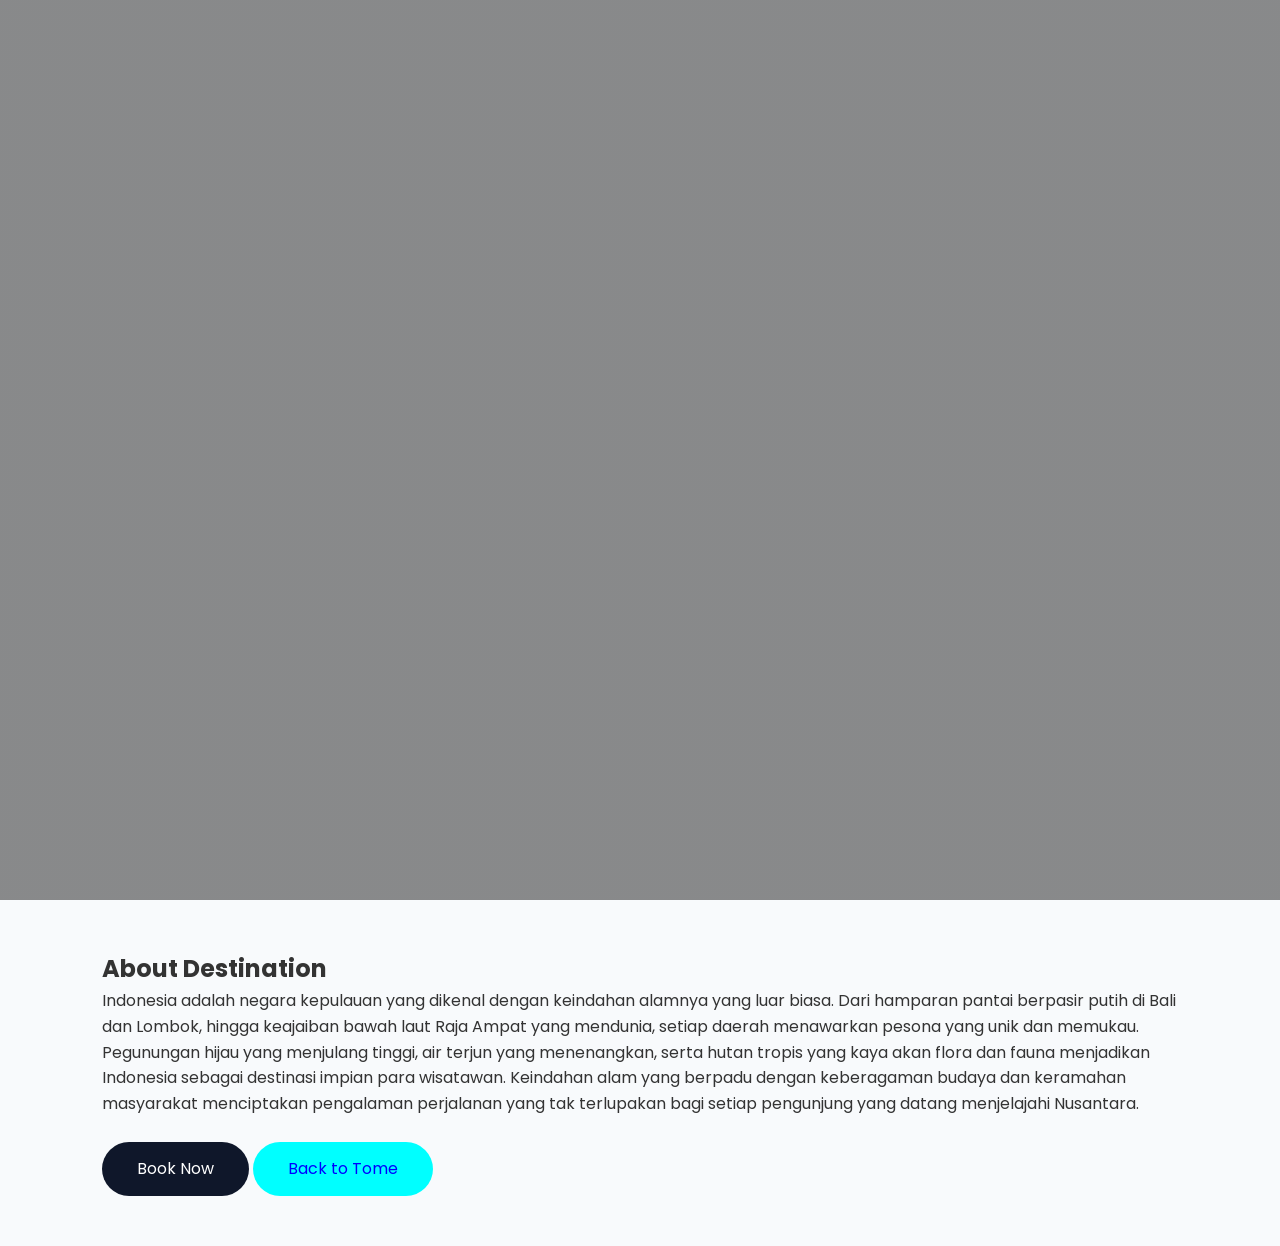
<file: destination.html>
<!DOCTYPE html>
<html>
<head>
<meta charset="UTF-8">
<title>Destination Detail</title>

<link href="https://fonts.googleapis.com/css2?family=Poppins:wght@300;400;500;600;700&display=swap" rel="stylesheet">

<link rel="stylesheet" href="assets/style.css">
</head>

<body>

<div class="hero">
<h1 id="title"></h1>
</div>

<div class="content">

<h2>About Destination</h2>

<p>
Indonesia adalah negara kepulauan yang dikenal dengan keindahan alamnya yang luar biasa. Dari hamparan pantai berpasir putih di Bali dan Lombok, hingga keajaiban bawah laut Raja Ampat yang mendunia, setiap daerah menawarkan pesona yang unik dan memukau. Pegunungan hijau yang menjulang tinggi, air terjun yang menenangkan, serta hutan tropis yang kaya akan flora dan fauna menjadikan Indonesia sebagai destinasi impian para wisatawan. Keindahan alam yang berpadu dengan keberagaman budaya dan keramahan masyarakat menciptakan pengalaman perjalanan yang tak terlupakan bagi setiap pengunjung yang datang menjelajahi Nusantara.
</p>

<br>

<a href="booking.html" class="btn">
Book Now
</a>

<a href="index.html" class="btn" style="background-color: aqua; color: blue;">
Back to Tome
</a>

</div>

<script src="assets/destination.js"></script>
</body>
</html>
</file>
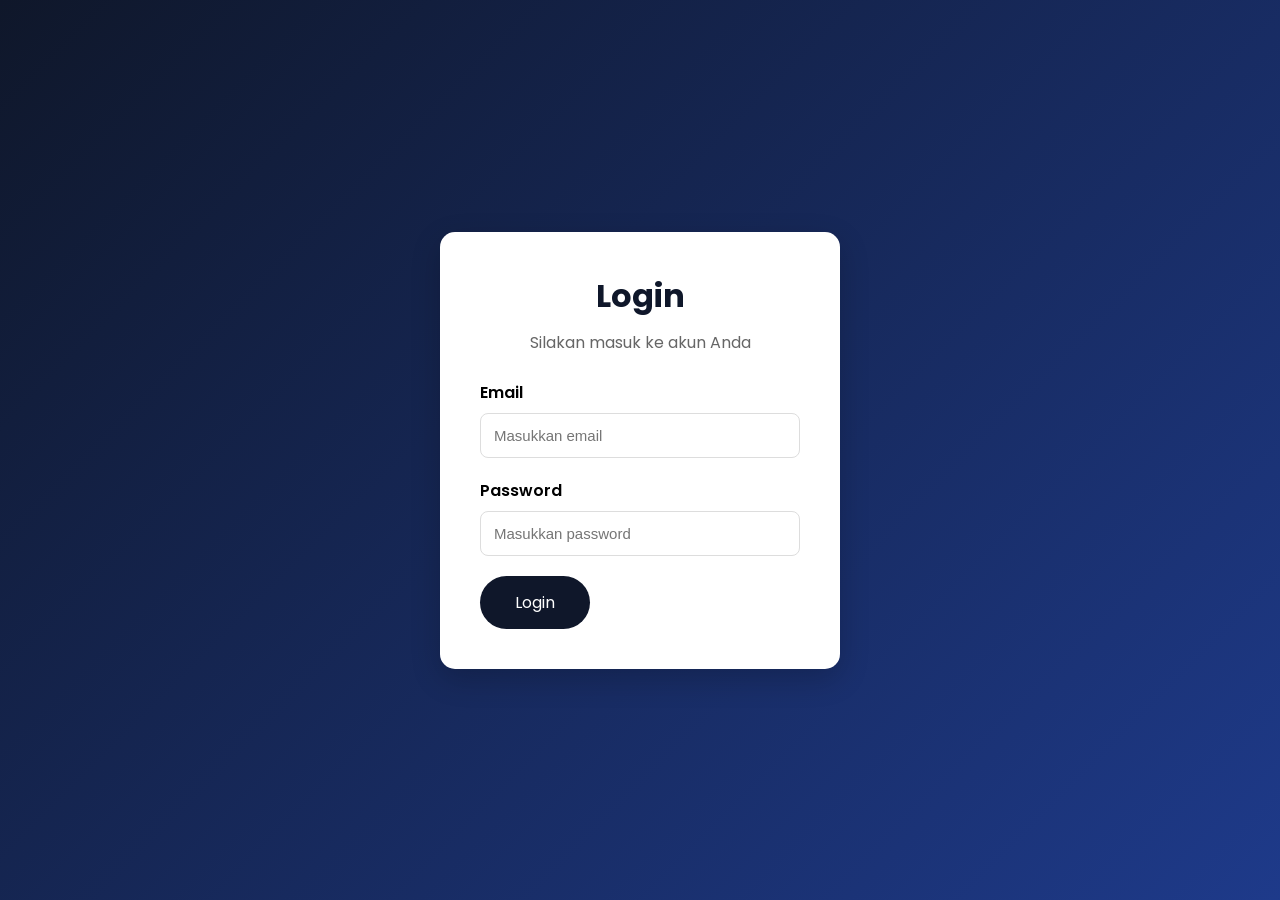
<file: login.html>
<!DOCTYPE html>
<html lang="id">
<head>
    <meta charset="UTF-8">
    <meta name="viewport" content="width=device-width, initial-scale=1.0">
    <title>Login</title>
    
<link href="https://fonts.googleapis.com/css2?family=Poppins:wght@300;400;500;600;700&display=swap" rel="stylesheet">
    <link rel="stylesheet" href="assets/login.css">
</head>
<body>

<div class="login-container">
    <div class="login-box">
        <h2>Login</h2>
        <p>Silakan masuk ke akun Anda</p>

        <form action="#">
            <div class="input-group">
                <label>Email</label>
                <input type="email" placeholder="Masukkan email" required>
            </div>

            <div class="input-group">
                <label>Password</label>
                <input type="password" placeholder="Masukkan password" required>
            </div>

           <a href="index.html" class="btn">Login</a>
        </form>
    </div>
</div>

</body>
</html>
</file>
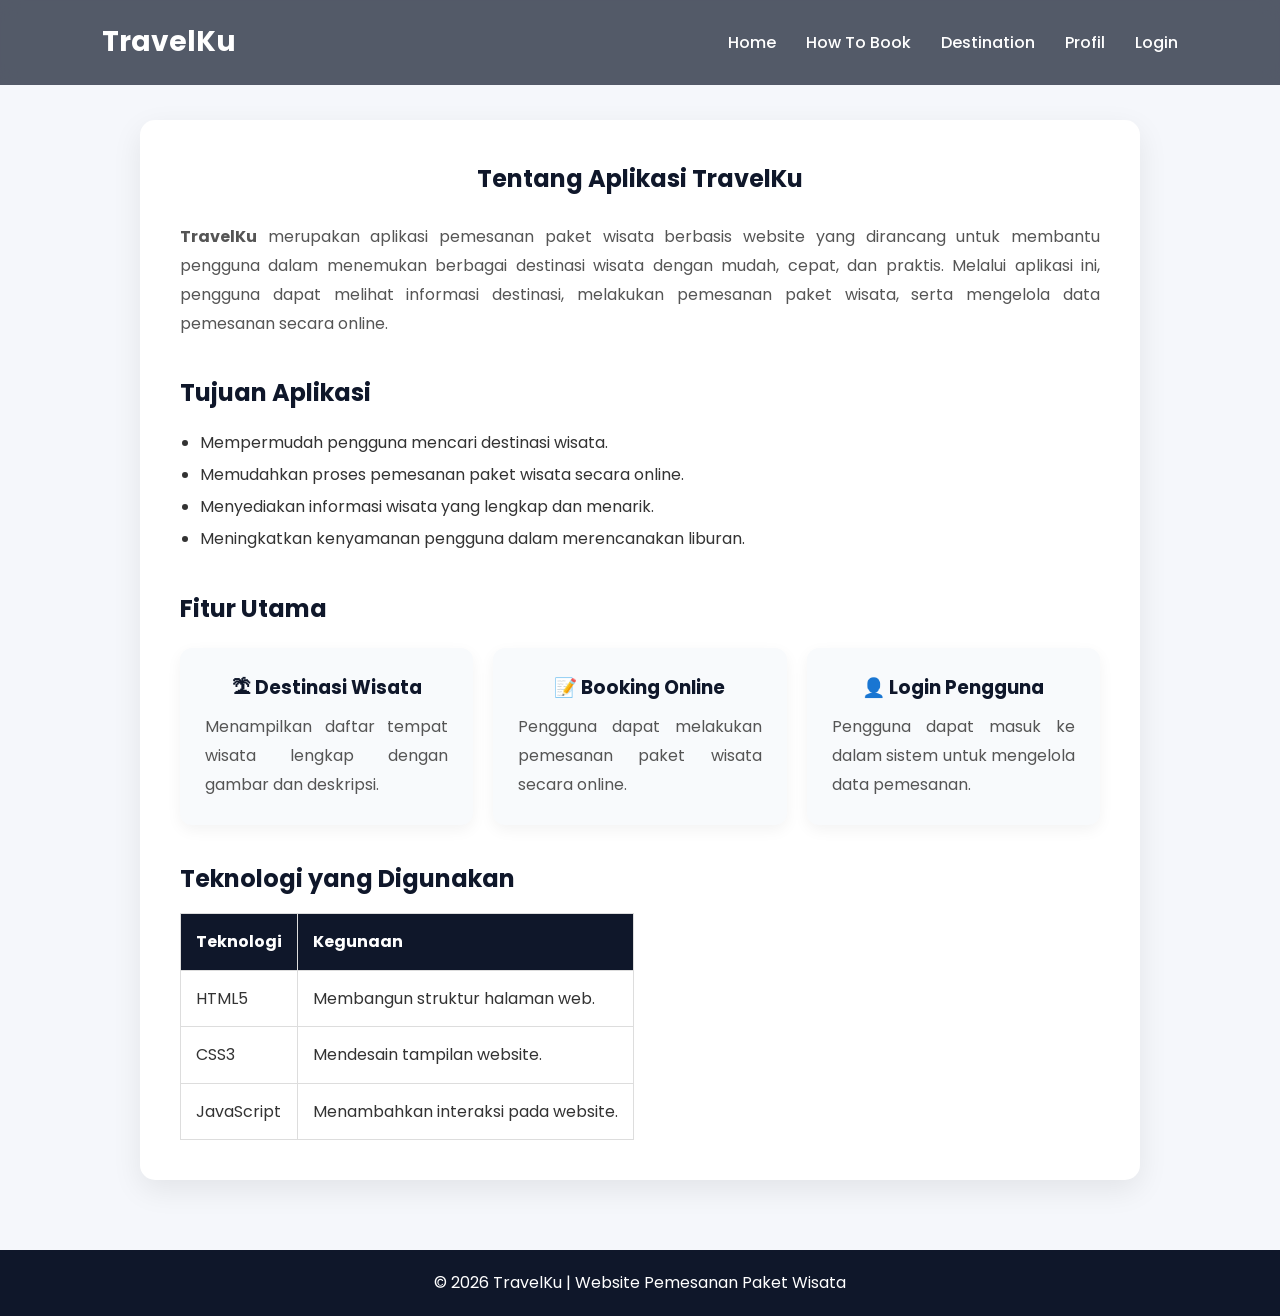
<file: profil.html>
<!DOCTYPE html>
<html lang="id">
<head>
    <meta charset="UTF-8">
    <meta name="viewport" content="width=device-width, initial-scale=1.0">
    <title>Profil Aplikasi</title>
    <link rel="stylesheet" href="assets/style.css">
    
<link href="https://fonts.googleapis.com/css2?family=Poppins:wght@300;400;500;600;700&display=swap" rel="stylesheet">
</head>
<body>

<header>
    <h2 class="logo">TravelKu</h2>

<nav>
<ul>
<li><a href="index.html">Home</a></li>
<li><a href="index.html">How To Book</a></li>
<li><a href="index.html">Destination</a></li>
<li><a href="profil.html">Profil</a></li>
<li><a href="login.html">Login</a></li>
</ul>
</nav>
</header>

<section class="profile-section">

    <div class="profile-card">

        <h1>Tentang Aplikasi TravelKu</h1>

        <p>
            <strong>TravelKu</strong> merupakan aplikasi pemesanan paket wisata
            berbasis website yang dirancang untuk membantu pengguna dalam
            menemukan berbagai destinasi wisata dengan mudah, cepat, dan praktis.
            Melalui aplikasi ini, pengguna dapat melihat informasi destinasi,
            melakukan pemesanan paket wisata, serta mengelola data pemesanan secara online.
        </p>

        <h2>Tujuan Aplikasi</h2>

        <ul>
            <li>Mempermudah pengguna mencari destinasi wisata.</li>
            <li>Memudahkan proses pemesanan paket wisata secara online.</li>
            <li>Menyediakan informasi wisata yang lengkap dan menarik.</li>
            <li>Meningkatkan kenyamanan pengguna dalam merencanakan liburan.</li>
        </ul>

        <h2>Fitur Utama</h2>

        <div class="feature-list">

            <div class="feature-box">
                <h3>🏝 Destinasi Wisata</h3>
                <p>Menampilkan daftar tempat wisata lengkap dengan gambar dan deskripsi.</p>
            </div>

            <div class="feature-box">
                <h3>📝 Booking Online</h3>
                <p>Pengguna dapat melakukan pemesanan paket wisata secara online.</p>
            </div>

            <div class="feature-box">
                <h3>👤 Login Pengguna</h3>
                <p>Pengguna dapat masuk ke dalam sistem untuk mengelola data pemesanan.</p>
            </div>

        </div>

        <h2>Teknologi yang Digunakan</h2>

        <table>
            <tr>
                <th>Teknologi</th>
                <th>Kegunaan</th>
            </tr>
            <tr>
                <td>HTML5</td>
                <td>Membangun struktur halaman web.</td>
            </tr>
            <tr>
                <td>CSS3</td>
                <td>Mendesain tampilan website.</td>
            </tr>
            <tr>
                <td>JavaScript</td>
                <td>Menambahkan interaksi pada website.</td>
            </tr>
        </table>

    </div>

</section>

<footer>
    <p>&copy; 2026 TravelKu | Website Pemesanan Paket Wisata</p>
</footer>

</body>
</html>
</file>
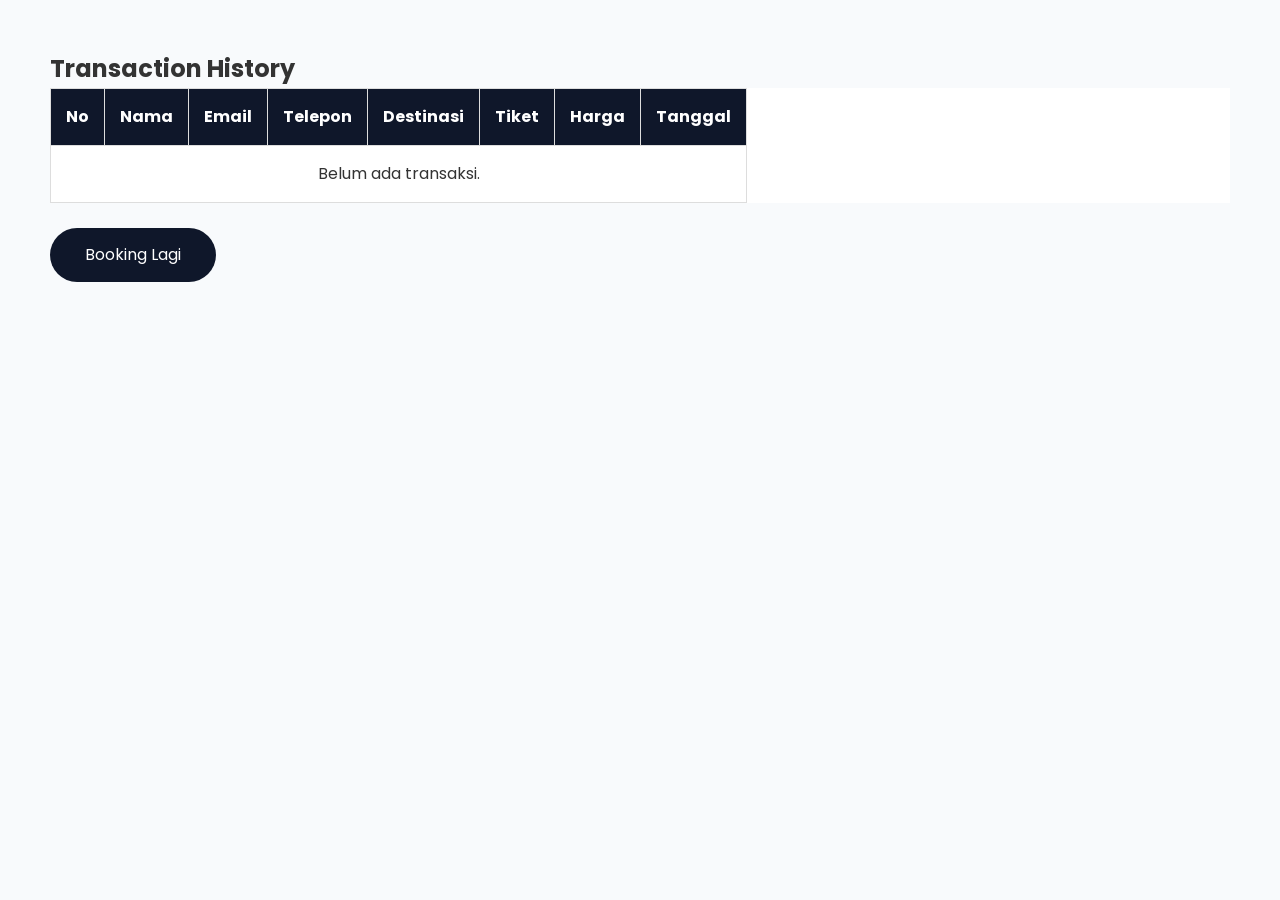
<file: transaction.html>
<!DOCTYPE html>
<html>
<head>

<meta charset="UTF-8">

<title>Transaction History</title>

<link href="https://fonts.googleapis.com/css2?family=Poppins:wght@300;400;500;600;700&display=swap" rel="stylesheet">
<link rel="stylesheet" href="assets/style.css">

</head>

<body>

<div style="padding: 50px; margin-bottom: 50px;">

<h2>Transaction History</h2>

<table>

<thead>

<tr>
<th>No</th>
<th>Nama</th>
<th>Email</th>
<th>Telepon</th>
<th>Destinasi</th>
<th>Tiket</th>
<th>Harga</th>
<th>Tanggal</th>
</tr>

</thead>

<tbody id="tbody"></tbody>

</table>

<br>

<a href="booking.html" class="btn">
Booking Lagi
</a>

</div>

<script src="assets/transaction.js"></script>

</body>
</html>
</file>
<file: assets/style.css>
/* =========================
    RESET
    ========================= */
    *{
        margin:0;
        padding:0;
        box-sizing:border-box;
    }

    body{
        font-family:'Poppins',sans-serif;
        background:#f8fafc;
        color:#333;
        line-height:1.6;
    }

    /* =========================
    HEADER
    ========================= */
    header{
        position:fixed;
        top:0;
        left:0;
        width:100%;
        padding:20px 8%;
        display:flex;
        justify-content:space-between;
        align-items:center;
        z-index:1000;
        background:rgba(15,23,42,.7);
        backdrop-filter:blur(10px);
    }

    .logo{
        color:#fff;
        font-size:28px;
        font-weight:700;
    }

    nav ul{
        display:flex;
        list-style:none;
        gap:30px;
    }

    nav a{
        color:#fff;
        text-decoration:none;
        font-weight:500;
        transition:.3s;
    }

    nav a:hover{
        color:#38bdf8;
    }

    /* =========================
    HERO
    ========================= */
    .hero{
        height:100vh;
        display:flex;
        align-items:center;
        padding:0 8%;
        color:#fff;
        background:
        linear-gradient(rgba(0,0,0,.45),rgba(0,0,0,.45)),
        url('https://images.unsplash.com/photo-1507525428034-b723cf961d3e');
        background-size:cover;
        background-position:center;
    }

    .hero-content{
        max-width:600px;
    }

    .hero h1{
        font-size:60px;
        line-height:1.2;
        margin-bottom:20px;
    }

    .hero p{
        margin-bottom:30px;
        font-size:18px;
    }

    /* =========================
    BUTTON
    ========================= */
    .btn{
        display:inline-block;
        padding:14px 35px;
        background:#0f172a;
        color:#fff;
        text-decoration:none;
        border-radius:30px;
        transition:.3s;
    }

    .btn:hover{
        background:#1e293b;
    }

    /* =========================
    SECTION
    ========================= */
    section{
        padding:80px 8%;
    }

    .title{
        font-size:36px;
        margin-bottom:30px;
        text-align:center;
    }

    /* =========================
    STEP
    ========================= */
    .steps{
        display:grid;
        grid-template-columns:repeat(auto-fit,minmax(220px,1fr));
        gap:20px;
    }

    .step{
        background:#fff;
        padding:25px;
        border-radius:15px;
        box-shadow:0 5px 20px rgba(0,0,0,.08);
        transition:.3s;
    }

    .step:hover{
        transform:translateY(-5px);
    }

    /* =========================
    DESTINATION
    ========================= */
    .destinations{
        display:grid;
        grid-template-columns:repeat(auto-fit,minmax(300px,1fr));
        gap:30px;
    }

    .card{
        background:#fff;
        border-radius:20px;
        overflow:hidden;
        box-shadow:0 5px 20px rgba(0,0,0,.08);
        transition:.3s;
    }

    .card:hover{
        transform:translateY(-8px);
    }

    .card img{
        width:100%;
        height:220px;
        object-fit:cover;
    }

    .card-body{
        padding:20px;
    }

    .card-body h3{
        margin-bottom:10px;
    }

    .card-body p{
        margin-bottom:15px;
    }

    .card-body a{
        display:inline-block;
        background:#0f172a;
        color:#fff;
        padding:10px 20px;
        border-radius:25px;
        text-decoration:none;
    }

    /* =========================
    FORM
    ========================= */
    .container{
        max-width:700px;
        margin:60px auto;
        background:#fff;
        padding:40px;
        border-radius:20px;
        box-shadow:0 5px 20px rgba(0,0,0,.1);
    }

    input,
    select{
        width:100%;
        padding:12px;
        margin-bottom:15px;
        border:1px solid #ddd;
        border-radius:8px;
        outline:none;
    }

    input:focus,
    select:focus{
        border-color:#0f172a;
    }

    button{
        width:100%;
        padding:14px;
        background:#0f172a;
        color:#fff;
        border:none;
        border-radius:8px;
        cursor:pointer;
        transition:.3s;
    }

    button:hover{
        background:#1e293b;
    }

    /* =========================
    CONTENT
    ========================= */
    .content{
        padding:50px 8%;
    }

    /* =========================
    TABLE
    ========================= */
    table{
        width:100%;
        border-collapse:collapse;
        background:#fff;
        overflow-x:auto;
        display:block;
    }

    th{
        background:#0f172a;
        color:#fff;
    }

    th,
    td{
        padding:15px;
        border:1px solid #ddd;
        text-align:left;
    }

    /* PROFILE */

    .profile-section{
        padding:120px 8% 70px;
        background:#f5f7fb;
        min-height:100vh;
    }

    .profile-card{
        max-width:1000px;
        margin:auto;
        background:#fff;
        padding:40px;
        border-radius:15px;
        box-shadow:0 10px 30px rgba(0,0,0,.08);
    }

    .profile-card h1{
        text-align:center;
        color:#0f172a;
        margin-bottom:25px;
    }

    .profile-card h2{
        color:#0f172a;
        margin-top:35px;
        margin-bottom:15px;
    }

    .profile-card p{
        text-align:justify;
        line-height:1.8;
        color:#555;
    }

    .profile-card ul{
        margin-left:20px;
        line-height:2;
    }

    .feature-list{
        display:grid;
        grid-template-columns:repeat(auto-fit,minmax(250px,1fr));
        gap:20px;
        margin-top:20px;
    }

    .feature-box{
        background:#f8fafc;
        padding:25px;
        border-radius:12px;
        text-align:center;
        box-shadow:0 5px 15px rgba(0,0,0,.05);
        transition:.3s;
    }

    .feature-box:hover{
        transform:translateY(-5px);
    }

    .feature-box h3{
        color:#0f172a;
        margin-bottom:10px;
    }

    /* =========================
    FOOTER
    ========================= */
    footer{
        background:#0f172a;
        color:#fff;
        text-align:center;
        padding:20px;
    }

    .payment-detail{
        margin-top:20px;
        padding:20px;
        border:2px dashed #dbeafe;
        background:#f8fafc;
        border-radius:15px;
    }

    .payment-detail h4{
        margin-bottom:15px;
        color:#0f172a;
    }

    .payment-detail p{
        margin:6px 0;
        color:#334155;
    }

    .qris-image{
        width:220px;
        max-width:100%;
        display:block;
        margin:15px auto;
        border-radius:10px;
        border:1px solid #ddd;
    }

    /* =========================
    RESPONSIVE - PERBAIKAN
    ========================= */

    /* Tablet */
    @media(max-width:1024px){
        .hero h1{
            font-size:50px;
        }
        
        .profile-section{
            padding:100px 5% 50px;
        }
        
        .profile-card{
            padding:30px;
        }
    }

    /* Mobile Landscape & Tablet */
    @media(max-width:768px){
        header{
            flex-direction:column;
            gap:15px;
            padding:15px 5%;
        }

        .logo{
            font-size:24px;
        }

        nav ul{
            gap:15px;
            flex-wrap:wrap;
            justify-content:center;
        }

        nav a{
            font-size:14px;
        }

        .hero{
            text-align:center;
            justify-content:center;
            padding:0 5%;
            height:100vh;
            min-height:600px;
        }

        .hero h1{
            font-size:40px;
        }

        .hero p{
            font-size:16px;
            padding:0 10px;
        }

        .hero-content{
            max-width:100%;
        }

        .btn{
            padding:12px 30px;
            font-size:14px;
        }

        section{
            padding:60px 5%;
        }

        .title{
            font-size:28px;
        }

        .steps{
            grid-template-columns:repeat(auto-fit,minmax(200px,1fr));
            gap:15px;
        }

        .step{
            padding:20px;
            font-size:14px;
        }

        .destinations{
            grid-template-columns:repeat(auto-fit,minmax(250px,1fr));
            gap:20px;
        }

        .card img{
            height:180px;
        }

        .card-body{
            padding:15px;
        }

        .card-body h3{
            font-size:18px;
        }

        .container{
            width:95%;
            padding:25px;
            margin:40px auto;
        }

        input,
        select{
            padding:10px;
            font-size:14px;
        }

        button{
            padding:12px;
            font-size:14px;
        }

        .content{
            padding:30px 5%;
        }

        table{
            font-size:14px;
        }

        th,
        td{
            padding:10px;
        }

        .profile-section{
            padding:100px 5% 40px;
        }

        .profile-card{
            padding:25px;
        }

        .profile-card h1{
            font-size:28px;
        }

        .profile-card h2{
            font-size:22px;
        }

        .profile-card p{
            font-size:15px;
        }

        .feature-list{
            grid-template-columns:repeat(auto-fit,minmax(200px,1fr));
            gap:15px;
        }

        .feature-box{
            padding:20px;
        }

        .feature-box h3{
            font-size:18px;
        }
    }

    /* Mobile Portrait */
    @media(max-width:480px){
        header{
            padding:12px 4%;
            gap:10px;
        }

        .logo{
            font-size:20px;
        }

        nav ul{
            gap:10px;
        }

        nav a{
            font-size:12px;
            padding:5px 8px;
        }

        .hero{
            min-height:500px;
            padding:0 4%;
        }

        .hero h1{
            font-size:30px;
            margin-bottom:15px;
        }

        .hero p{
            font-size:14px;
            margin-bottom:20px;
        }

        .btn{
            padding:10px 25px;
            font-size:13px;
        }

        section{
            padding:40px 4%;
        }

        .title{
            font-size:24px;
            margin-bottom:20px;
        }

        .steps{
            grid-template-columns:1fr;
            gap:12px;
        }

        .step{
            padding:15px;
            font-size:13px;
        }

        .destinations{
            grid-template-columns:1fr;
            gap:15px;
        }

        .card img{
            height:160px;
        }

        .card-body{
            padding:12px;
        }

        .card-body h3{
            font-size:16px;
            margin-bottom:8px;
        }

        .card-body p{
            font-size:13px;
            margin-bottom:10px;
        }

        .card-body a{
            padding:8px 18px;
            font-size:13px;
        }

        .container{
            width:98%;
            padding:20px;
            margin:30px auto;
            border-radius:15px;
        }

        input,
        select{
            padding:8px 10px;
            font-size:13px;
            margin-bottom:12px;
        }

        button{
            padding:10px;
            font-size:13px;
        }

        .content{
            padding:20px 4%;
        }

        table{
            font-size:12px;
        }

        th,
        td{
            padding:8px 6px;
            font-size:12px;
        }

        .profile-section{
            padding:85px 4% 30px;
        }

        .profile-card{
            padding:20px;
            border-radius:12px;
        }

        .profile-card h1{
            font-size:24px;
            margin-bottom:20px;
        }

        .profile-card h2{
            font-size:19px;
            margin-top:25px;
            margin-bottom:12px;
        }

        .profile-card p{
            font-size:14px;
            line-height:1.6;
        }

        .profile-card ul{
            margin-left:15px;
            font-size:14px;
            line-height:1.8;
        }

        .feature-list{
            grid-template-columns:1fr;
            gap:12px;
        }

        .feature-box{
            padding:18px;
        }

        .feature-box h3{
            font-size:16px;
            margin-bottom:8px;
        }

        .feature-box p{
            font-size:13px;
        }

        footer{
            padding:15px;
            font-size:13px;
        }
    }

    /* Small Mobile */
    @media(max-width:360px){
        .hero h1{
            font-size:26px;
        }

        .logo{
            font-size:18px;
        }

        nav a{
            font-size:11px;
            padding:4px 6px;
        }

        .container{
            padding:15px;
        }

        .profile-card{
            padding:15px;
        }

        .profile-card h1{
            font-size:20px;
        }

        .profile-card h2{
            font-size:17px;
        }
    }

    /* Landscape Mobile */
    @media(max-height:500px) and (orientation:landscape){
        .hero{
            height:auto;
            min-height:100vh;
            padding:100px 5% 60px;
        }

        .hero h1{
            font-size:32px;
        }

        .hero p{
            font-size:14px;
        }

        .profile-section{
            padding:90px 5% 30px;
        }
    }
</file>
<file: assets/login.css>
/* ==========================
   RESET
========================== */
*{
    margin:0;
    padding:0;
    box-sizing:border-box;
}

body{
    font-family:'Poppins',sans-serif;
    background:#f5f7fb;
}

/* ==========================
   LOGIN PAGE
========================== */

.login-container{
    width:100%;
    min-height:100vh;
    display:flex;
    justify-content:center;
    align-items:center;
    padding:20px;
    background:linear-gradient(135deg,#0f172a,#1e3a8a);
}

.login-box{
    width:100%;
    max-width:400px;
    background:#fff;
    padding:40px;
    border-radius:15px;
    box-shadow:0 10px 30px rgba(0,0,0,.2);
}

.login-box h2{
    text-align:center;
    margin-bottom:10px;
    color:#0f172a;
    font-size:32px;
}

.login-box p{
    text-align:center;
    color:#666;
    margin-bottom:25px;
}

.input-group{
    margin-bottom:20px;
}

.input-group label{
    display:block;
    margin-bottom:8px;
    font-weight:600;
}

.input-group input{
    width:100%;
    padding:13px;
    border:1px solid #ddd;
    border-radius:8px;
    outline:none;
    font-size:15px;
    transition:.3s;
}

.input-group input:focus{
    border-color:#1e3a8a;
    box-shadow:0 0 5px rgba(30,58,138,.2);
}

.login-box button{
    width:100%;
    padding:14px;
    background:#0f172a;
    color:#fff;
    border:none;
    border-radius:8px;
    font-size:16px;
    cursor:pointer;
    transition:.3s;
}

.login-box button:hover{
    background:#1e3a8a;
}

.register{
    margin-top:20px;
    text-align:center;
    font-size:14px;
}

.register a{
    color:#1e3a8a;
    text-decoration:none;
    font-weight:600;
}

.register a:hover{
    text-decoration:underline;
}

/* ==========================
   TABLET
========================== */

@media (max-width:768px){

    .login-box{
        max-width:450px;
        padding:35px;
    }

    .login-box h2{
        font-size:28px;
    }

}

/* ==========================
   MOBILE
========================== */

@media (max-width:480px){

    .login-container{
        padding:15px;
    }

    .login-box{
        width:100%;
        padding:25px;
        border-radius:12px;
    }

    .login-box h2{
        font-size:26px;
    }

    .login-box p{
        font-size:14px;
    }

    .input-group label{
        font-size:14px;
    }

    .input-group input{
        padding:12px;
        font-size:14px;
    }

    .login-box button{
        padding:12px;
        font-size:15px;
    }

}

.btn{
    display:inline-block;
    padding:14px 35px;
    background:#0f172a;
    color:#fff;
    text-decoration:none;
    border-radius:30px;
    transition:.3s;
}

.btn:hover{
    background:#1e293b;
}

/* ==========================
   EXTRA SMALL DEVICE
========================== */

@media (max-width:320px){

    .login-box{
        padding:20px;
    }

    .login-box h2{
        font-size:22px;
    }

    .login-box p{
        font-size:13px;
    }

    .login-box button{
        font-size:14px;
    }

}
</file>
